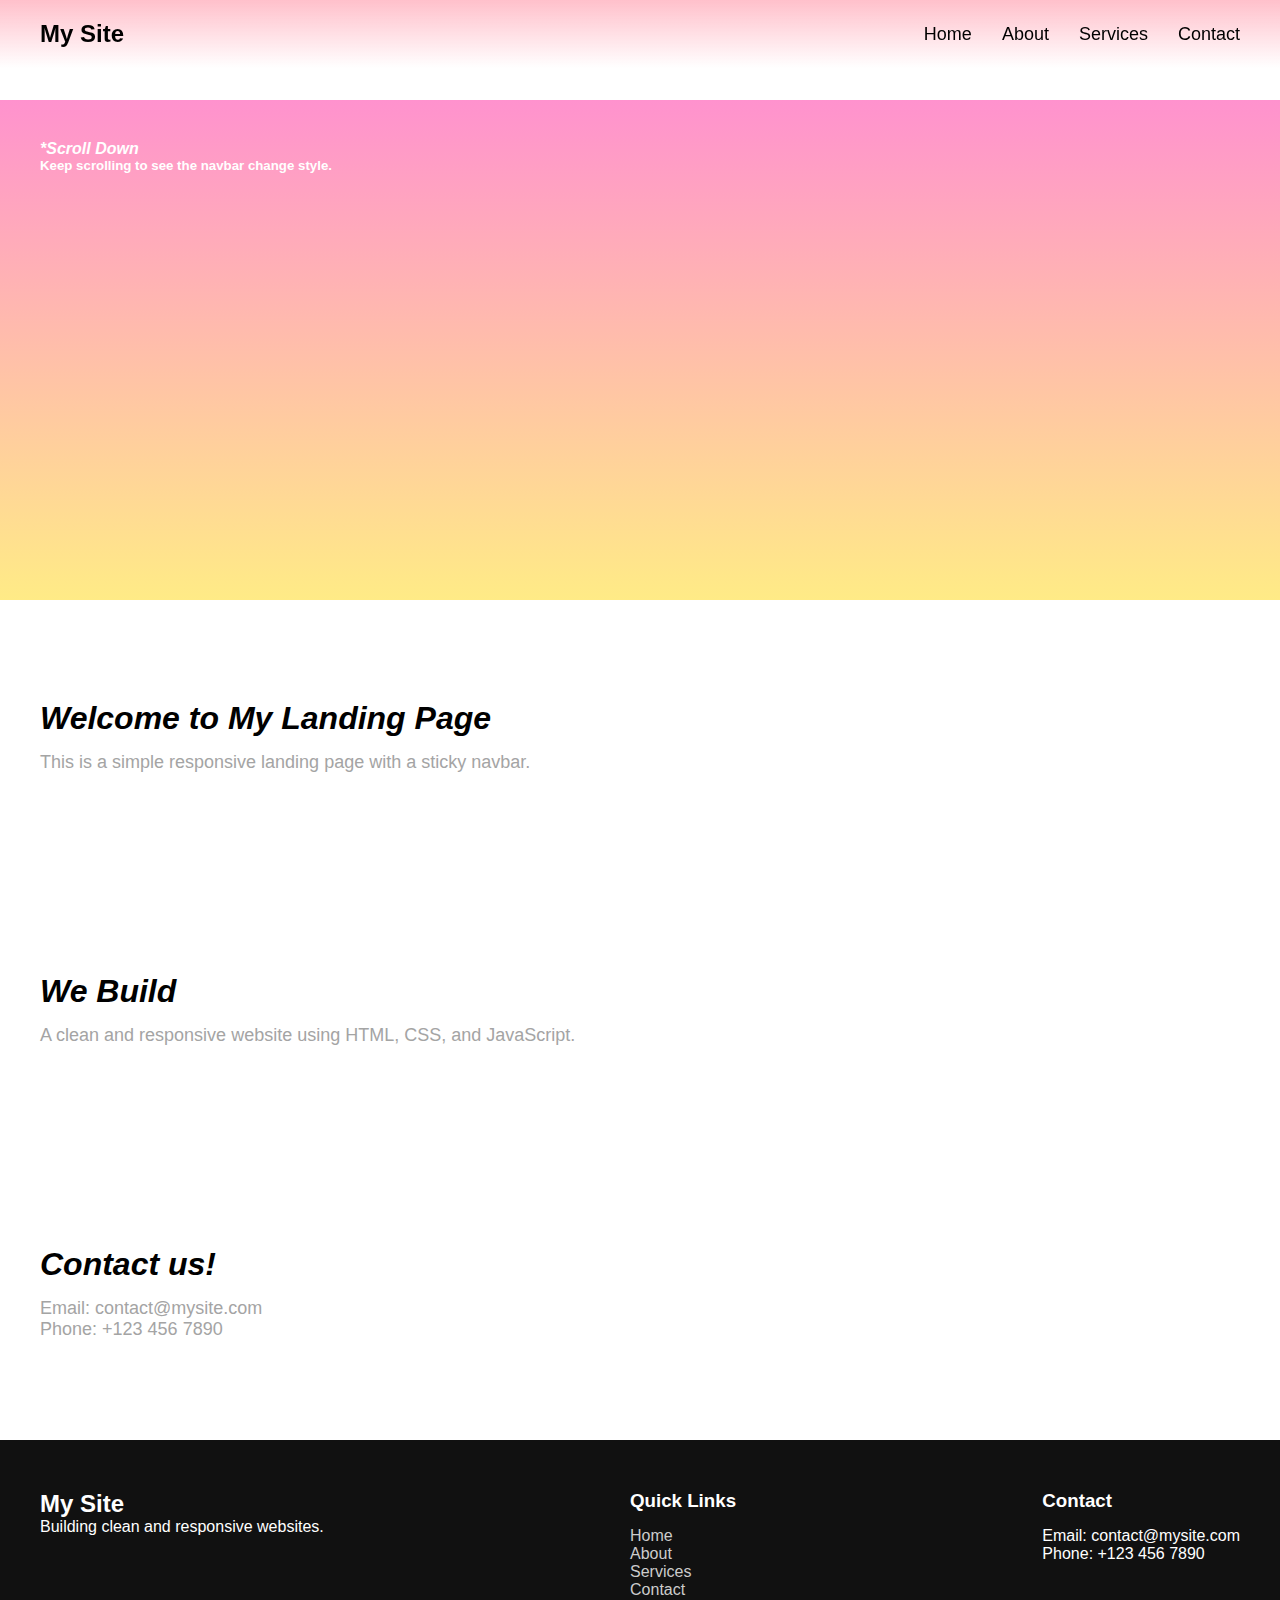
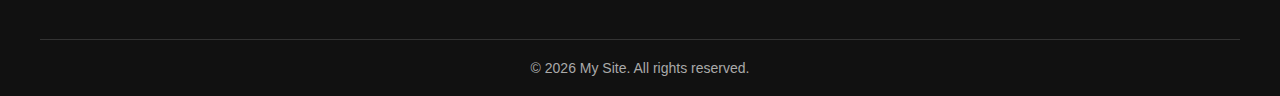
<file: Prodigy_WD_01/index.html>
<!DOCTYPE html>
<html lang="en">
<head>
    <meta charset="UTF-8">
    <meta name="viewport" content="width=device-width, initial-scale=1.0">
    <title>Landing Page</title>
    <link rel="stylesheet" href="style.css">
    <script defer src="script.js"></script>
</head>


<body>

    <nav id="navbar">
        <div class="logo">My Site</div>
        <ul class="nav-links">
            <li><a href="#top">Home</a></li>
            <li><a href="#About">About</a></li>
            <li><a href="#Services">Services</a></li>
            <li><a href="#Contact">Contact</a></li>
        </ul>
    </nav>
 
    <section class="content" id="top">
        <h4><i>*Scroll Down</i></h4>
        <h5>Keep scrolling to see the navbar change style.</h5>
    </section>

    <section id="About">
        <h1><i>Welcome to My Landing Page</i></h1>
        <p>This is a simple responsive landing page with a sticky navbar.</p>
    </section>

    <section id="Services">
        <h1> <i>We Build</i></h1>
        <p>A clean and responsive website using HTML, CSS, and JavaScript.</p>
    </section>

    <section id="Contact">
        <h1>Contact us!</h1>
        <p>
            Email: contact@mysite.com <br>
            Phone: +123 456 7890
        </p>
    </section>

</body>
<footer>
    <div class="footer-container">
        <div class="footer-logo">
            <h2>My Site</h2>
            <p>Building clean and responsive websites.</p>
        </div>

        <div class="footer-links">
            <h3>Quick Links</h3>
            <ul>
                <li><a href="#top">Home</a></li>
                <li><a href="#About">About</a></li>
                <li><a href="#Services">Services</a></li>
                <li><a href="#Contact">Contact</a></li>
            </ul>
        </div>

        <div class="footer-contact">
            <h3>Contact</h3>
            <p>Email: contact@mysite.com</p>
            <p>Phone: +123 456 7890</p>
        </div>
    </div>

    <div class="footer-bottom">
        <p>© 2026 My Site. All rights reserved.</p>
    </div>
</footer>
</html>
</file>
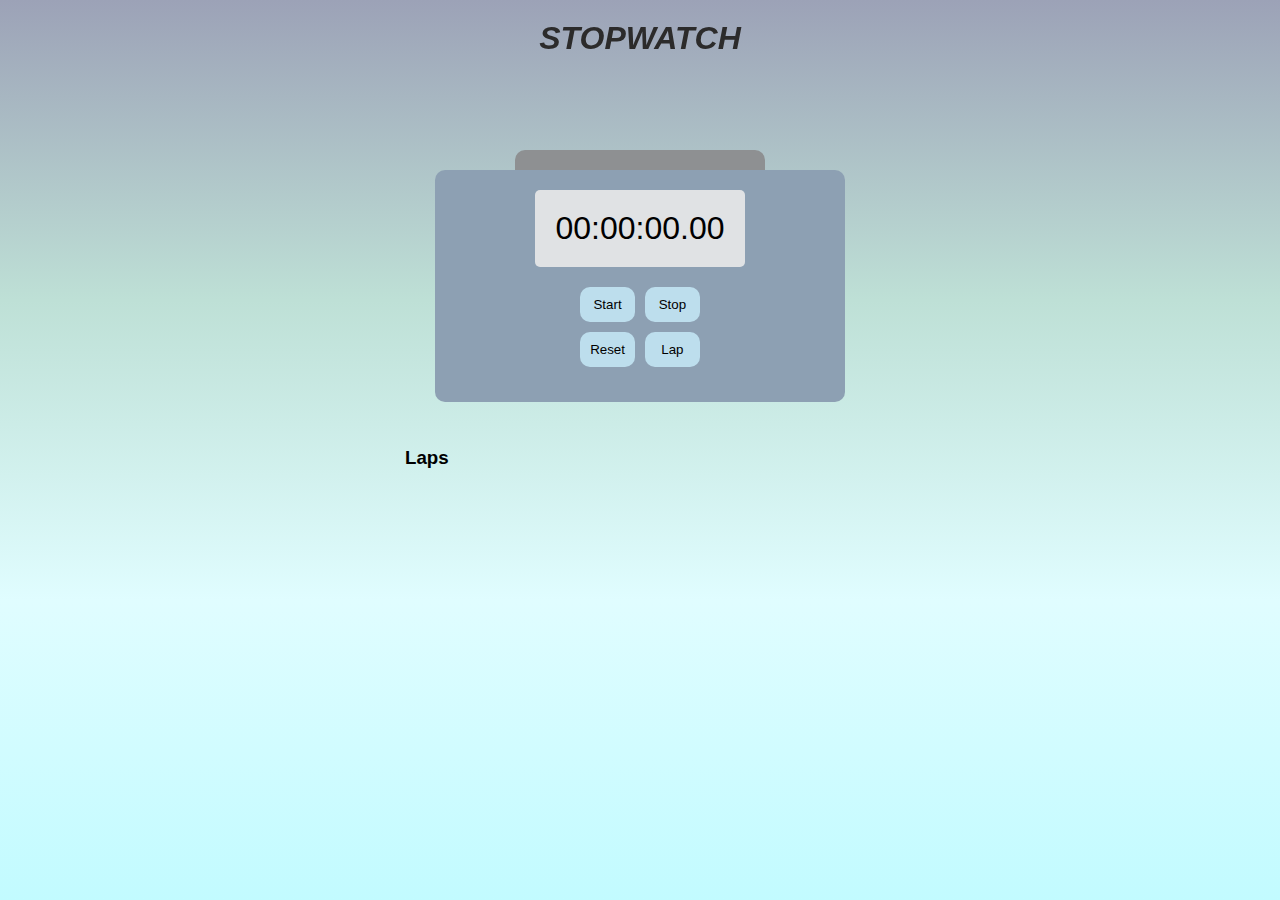
<file: Prodigy_WD_02/index.html>
<!DOCTYPE html>
<html lang="en">
<head>
    <meta charset="UTF-8">
    <title>Stopwatch</title>
    <link rel="stylesheet" href="style.css">
    <script defer src="script.js"></script>
</head>
<header>
    <h1>STOPWATCH </h1>
</header>

<div class="wrapper">
    <div class="container2"></div>  

    <div class="container">
        <p id="display">00:00:00.00</p>

        <div class="buttons">
            <button id="start">Start</button>
            <button id="stop">Stop</button>
            <button id="reset">Reset</button>
            <button id="lap">Lap</button>
        </div>
    </div>
</div>
 
<div class="laps-section">
    <h3>Laps</h3>
    <div id="laps"></div>
</div>

  
</div>
</body>
</html>
</file>
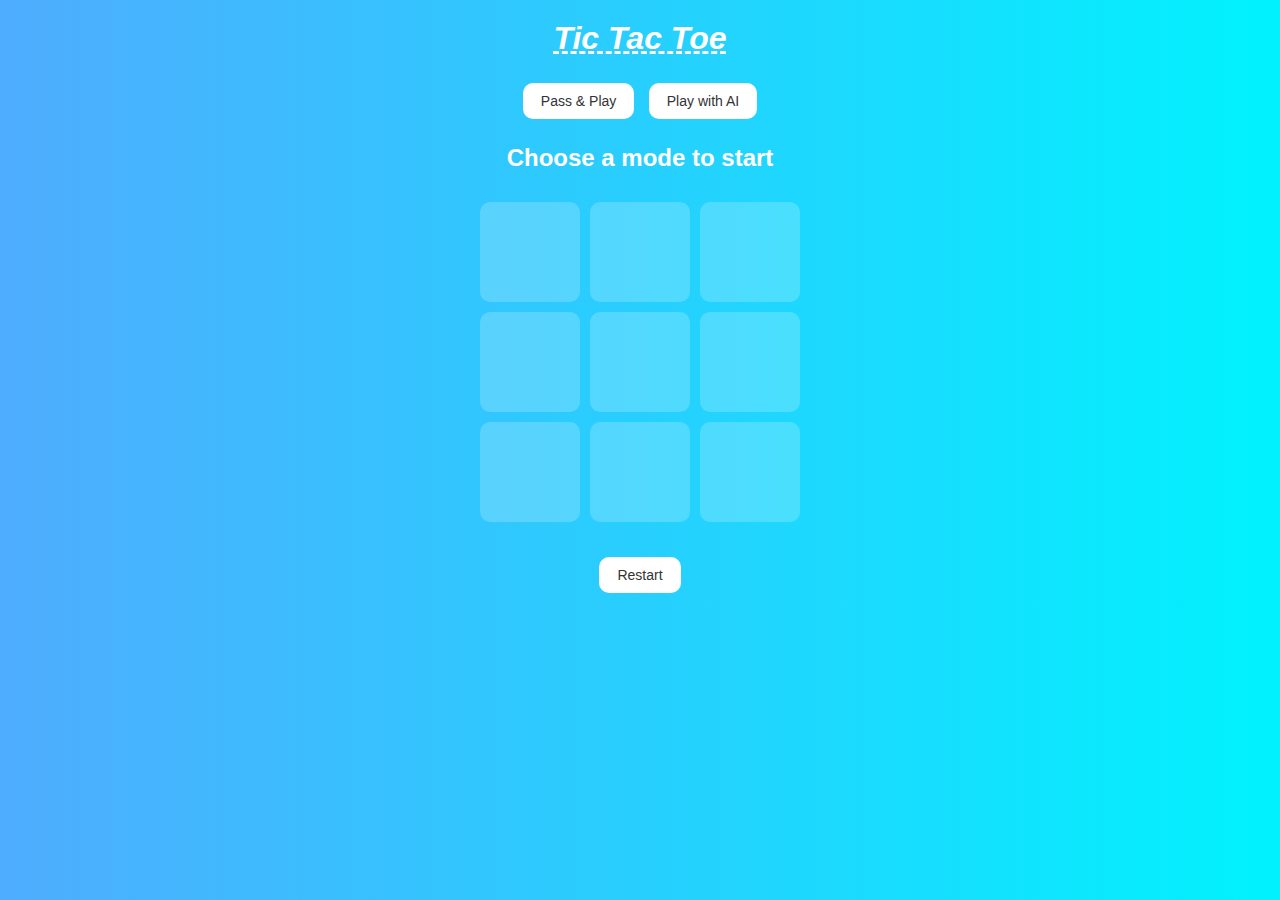
<file: Prodigy_WD_Task03/index.html>
<!DOCTYPE html>
<html lang="en">
<head>
    <meta charset="UTF-8">
    <meta name="viewport" content="width=device-width, initial-scale=1.0">
    <title>Tic Tac Toe</title>
    <link rel="stylesheet" href="style.css">
    <script defer src="script.js"></script>
</head>
<body>

   <h1>Tic Tac Toe</h1>

<div class="mode-select">
    <button onclick="startGame('PVP')">Pass & Play</button>
    <button onclick="startGame('AI')">Play with AI</button>
</div>

<h2 id="status">Choose a mode to start</h2>

<div class="board">
    <div class="cell" data-index="0"></div>
    <div class="cell" data-index="1"></div>
    <div class="cell" data-index="2"></div>
    <div class="cell" data-index="3"></div>
    <div class="cell" data-index="4"></div>
    <div class="cell" data-index="5"></div>
    <div class="cell" data-index="6"></div>
    <div class="cell" data-index="7"></div>
    <div class="cell" data-index="8"></div>
</div>

<button onclick="resetGame()">Restart</button>
</body>
</html>
</file>
<file: Prodigy_WD_01/style.css>
* {
    margin: 0;
    padding: 0;
    box-sizing: border-box;
}

body {
    font-family: Arial, sans-serif;
}

#navbar {
    position: fixed;
    top: 0;
    width: 100%;
    background-color: transparent;
    background: linear-gradient(to bottom, pink , transparent );
    padding: 20px 40px;
    display: flex;
    justify-content: space-between;
    align-items: center;
    transition: 0.3s ease;
     
}

.logo {
    font-size: 24px;
    font-weight: bold;
    color:  black ;
     
}

.nav-links {
    list-style: none;
    display: flex;
    gap: 30px;
}

.nav-links a {
    text-decoration: none;
    color: rgb(0, 0, 0);
    font-size: 18px;
    transition: 0.3s ease;
}
 
.nav-links a:hover {
    color: rgb(187, 0, 255);
    text-decoration: underline;
    transform: scale(1.1);
}
 
.scrolled {
    background-color: #222;
    padding: 15px 40px;
    box-shadow: 0 2px 10px rgba(0,0,0,0.3);
}
 
.content {
    margin-top: 120px;
    height: 500px;
    background: linear-gradient(to bottom,  #ff92ce, #ffeb86);
    padding: 40px;
    color: white;
}
#About  h1{
    color : rgb(0, 0, 0);
    font-style: italic;
    padding-bottom: 15px;
}
 #Services   h1{
    color : rgb(0, 0, 0);
    font-style: italic;
    padding-bottom: 15px;
} #Contact  h1{
    color : rgb(0, 0, 0);
    font-style: italic;
    padding-bottom: 15px;
}
#About p{
    color : rgb(164, 164, 164);
    font-size: 18px;
    scroll-padding-bottom: 100px;
} #Services p{
    color : rgb(164, 164, 164);
    font-size: 18px;
    scroll-padding-bottom: 100px;
} #Contact p{
    color : rgb(164, 164, 164);
    font-size: 18px;
    scroll-padding-bottom: 100px;
}
section {
    min-height: 100px;
    padding: 100px 40px;
}

.content {
    margin-top: 100px; }
footer {
    background-color: #111;
    color: white;
    padding: 50px 40px 20px;
}

.footer-container {
    display: flex;
    justify-content: space-between;
    flex-wrap: wrap;
    gap: 40px;
}

.footer-container h3 {
    margin-bottom: 15px;
}

.footer-links ul {
    list-style: none;
}

.footer-links a {
    text-decoration: none;
    color: #ccc;
    transition: 0.3s ease;
}

.footer-links a:hover {
    color: #00f2fe;
}

.footer-bottom {
    text-align: center;
    margin-top: 40px;
    border-top: 1px solid #333;
    padding-top: 20px;
    font-size: 14px;
    color: #aaa;
}
</file>
<file: Prodigy_WD_02/style.css>
* {
    margin: 0;
    padding: 0;
    box-sizing: border-box;
    font-family: Arial, sans-serif;
}

body {
    min-height: 100vh;
    background: linear-gradient(to bottom, #9ca2b7, #bee0d6 ,#e0fdff,#c2fbff );
    display: flex;
    flex-direction: column;
    align-items: center;
}
 
header {
    width: 100%;
    background-color:linear-gradient(to bottom, #545454,transparent  );;
    color: rgb(44, 43, 43);
    text-align: center;
    padding: 20px 0;
    font-style: italic;
    position: fixed;
    top: 0;
    left: 0;
}
  .wrapper {
    position: relative;
    margin-top: 120px;
}

.container {
    margin-top: 50px;
    position: relative;
    z-index: 2;
    display: flex;
    flex-direction: column;
    align-items: center;
    padding: 20px 100px;
    background-color: #8da0b3;
    border-radius: 10px;
}

.container2 {
    position: absolute;
    top: 30px; 
    left: 50%;
    transform: translateX(-50%);
    width: 250px;  
    height: 220px;
    background-color: #8e9092;
    border-radius: 10px;
    z-index: 1;
}
 
.buttons {
    display: grid;
    grid-template-columns: 1fr 1fr;
    gap: 10px;
    margin-bottom: 15px;
     font-style : bold;
}

 
 button {
    padding: 10px;
    border-radius: 10px;
    border: none;
    background-color: rgb(189, 222, 237);
    transition: all 0.2s ease;
    cursor: pointer;
}

 
button:hover {
    background-color: aliceblue;
    color: black;
    transform: scale(1.08);
    box-shadow: 0 6px 15px rgba(0, 0, 0, 0.25);
}

 
button:active {
    transform: scale(0.95);

}
button:hover {
    background-color: aliceblue ;
    color : rgb(0, 0, 0) ;
    padding : 5px;
}
.laps-section {
    width: 100%;
    max-width: 500px;
    margin-top: 30px;
    padding: 15px;
}

.laps-section h3 {
    margin-bottom: 10px;
}

#laps {
    display: flex;
    flex-direction: column;
    gap: 8px;
}

 
.lap-item {
    display: flex;
    justify-content: space-between;
    background-color: #ffffffaa;
    padding: 8px 12px;
    border-radius: 6px;
    font-weight: bold;
}

#display {
    font-size: 2rem;
    margin-bottom: 20px;
    background-color: #e0e2e4;
    padding: 20px;
    border-radius: 5px;
}
</file>
<file: Prodigy_WD_Task03/style.css>
body {
    font-family: Arial, sans-serif;
    text-align: center;
    background: linear-gradient(to right, #4facfe, #00f2fe);
    color: white;
}

h1 {
    margin-top: 20px;
    text-decoration: dashed underline;
    font-style: italic;
}

.board {
    display: grid;
    grid-template-columns: repeat(3, 100px);
    gap: 10px;
    justify-content: center;
    margin: 30px auto;
}

.cell {
    width: 100px;
    height: 100px;
    background: rgba(255, 255, 255, 0.2);
    font-size: 2.5rem;
    display: flex;
    align-items: center;
    justify-content: center;
    cursor: pointer;
    border-radius: 10px;
    transition: 0.3s;
}

.cell:hover {
    background: rgba(255, 255, 255, 0.4);
}

button {
    padding: 10px 20px;
    font-size: 16px;
    border: none;
    border-radius: 8px;
    background: white;
    color: #333;
    cursor: pointer;
}
.mode-select {
    margin: 20px;
}

.mode-select button {
    margin: 5px;
    padding: 10px 15px;
    font-size: 14px;
    cursor: pointer;
}
.mode-select button,
button {
    margin: 5px;
    padding: 10px 18px;
    font-size: 14px;
    border: none;
    border-radius: 10px;
    cursor: pointer;
 
    transition: all 0.25s ease;
 
}
 
.mode-select button:hover,
button:hover {
    transform: scale(1.1);              
    box-shadow: 0 8px 20px rgba(0,0,0,0.35);  
}
</file>
